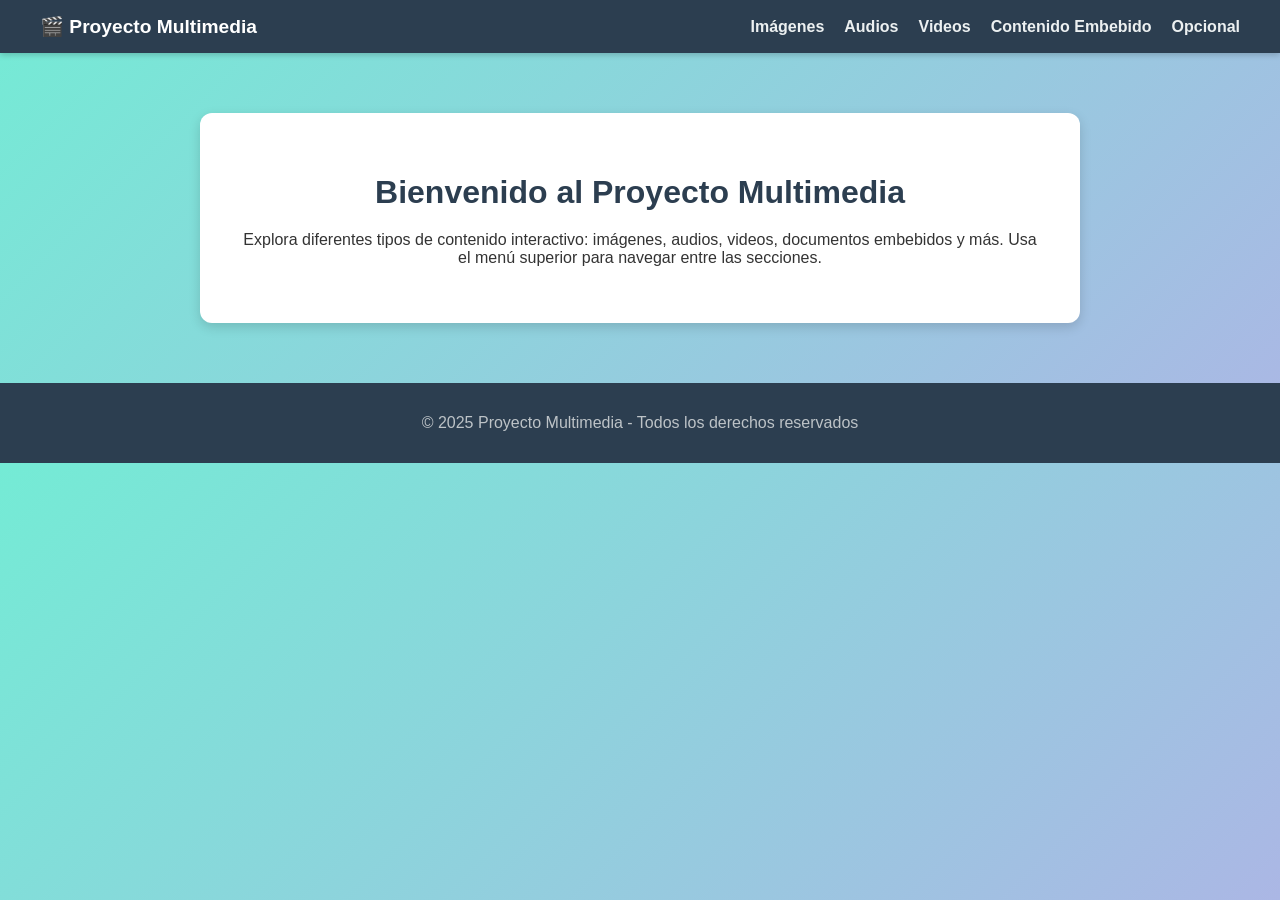
<file: index.html>
<!DOCTYPE html>
<html lang="es">
<head>
    <meta charset="UTF-8">
    <title>Proyecto Multimedia</title>
    <link rel="stylesheet" href="css/estilos.css">
    <script src="js/script.js"></script>
</head>
<body>
<header>
    <div class="logo">
        🎬 Proyecto Multimedia
    </div>
    <nav>
        <ul>
            <li><a href="imagen.html">Imágenes</a></li>
            <li><a href="audio.html">Audios</a></li>
            <li><a href="video.html">Videos</a></li>
            <li><a href="embebido.html">Contenido Embebido</a></li>
            <li><a href="opcional.html">Opcional</a></li>
        </ul>
    </nav>
</header>

<main>
    <div class="contenedor">
        <h1>Bienvenido al Proyecto Multimedia</h1>
        <p>
            Explora diferentes tipos de contenido interactivo: imágenes, audios, videos, documentos embebidos y más.  
            Usa el menú superior para navegar entre las secciones.
        </p>
    </div>
</main>

<footer>
    <p>&copy; 2025 Proyecto Multimedia - Todos los derechos reservados</p>
</footer>
</body>
</html>
</file>
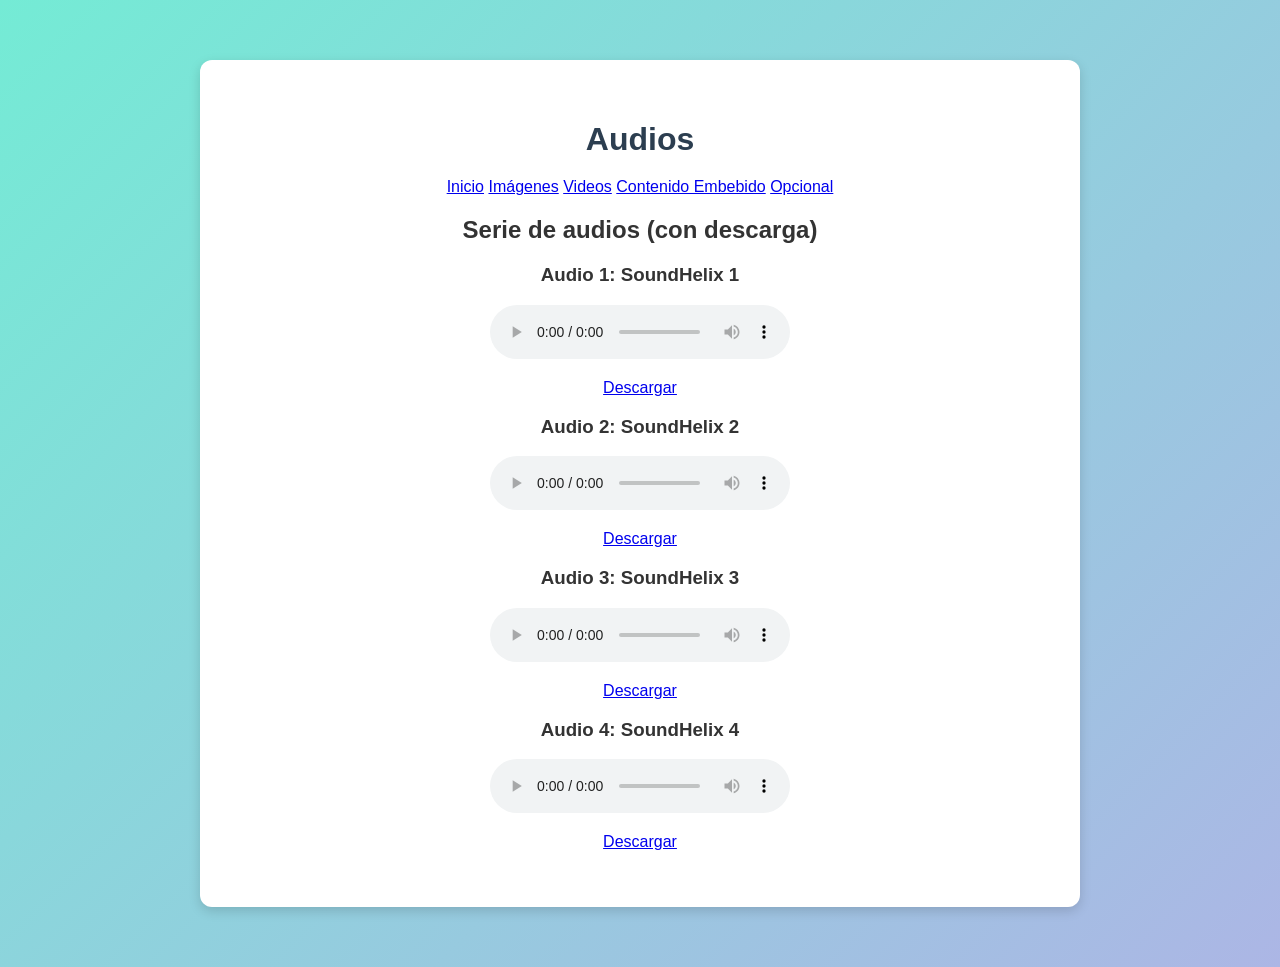
<file: audio.html>
<!DOCTYPE html>
<html lang="es">
<head>
    <meta charset="UTF-8">
    <title>Audios</title>
    <link rel="stylesheet" href="css/estilos.css">
    <script src="js/script.js"></script>
</head>
<body>
<div class="contenedor">
    <h1>Audios</h1>

    <nav>
        <a href="index.html">Inicio</a>
        <a href="imagen.html">Imágenes</a>
        <a href="video.html">Videos</a>
        <a href="embebido.html">Contenido Embebido</a>
        <a href="opcional.html">Opcional</a>
    </nav>

    <section>
        <h2>Serie de audios (con descarga)</h2>

        <h3>Audio 1: SoundHelix 1</h3>
        <audio controls>
            <source src="https://www.soundhelix.com/examples/mp3/SoundHelix-Song-1.mp3" type="audio/mpeg">
            Tu navegador no soporta audio.
        </audio>
        <p><a href="https://www.soundhelix.com/examples/mp3/SoundHelix-Song-1.mp3" download>Descargar</a></p>

        <h3>Audio 2: SoundHelix 2</h3>
        <audio controls>
            <source src="https://www.soundhelix.com/examples/mp3/SoundHelix-Song-2.mp3" type="audio/mpeg">
            Tu navegador no soporta audio.
        </audio>
        <p><a href="https://www.soundhelix.com/examples/mp3/SoundHelix-Song-2.mp3" download>Descargar</a></p>

        <h3>Audio 3: SoundHelix 3</h3>
        <audio controls>
            <source src="https://www.soundhelix.com/examples/mp3/SoundHelix-Song-3.mp3" type="audio/mpeg">
            Tu navegador no soporta audio.
        </audio>
        <p><a href="https://www.soundhelix.com/examples/mp3/SoundHelix-Song-3.mp3" download>Descargar</a></p>

        <h3>Audio 4: SoundHelix 4</h3>
        <audio controls>
            <source src="https://www.soundhelix.com/examples/mp3/SoundHelix-Song-4.mp3" type="audio/mpeg">
            Tu navegador no soporta audio.
        </audio>
        <p><a href="https://www.soundhelix.com/examples/mp3/SoundHelix-Song-4.mp3" download>Descargar</a></p>
    </section>
</div>
</body>
</html>
</file>
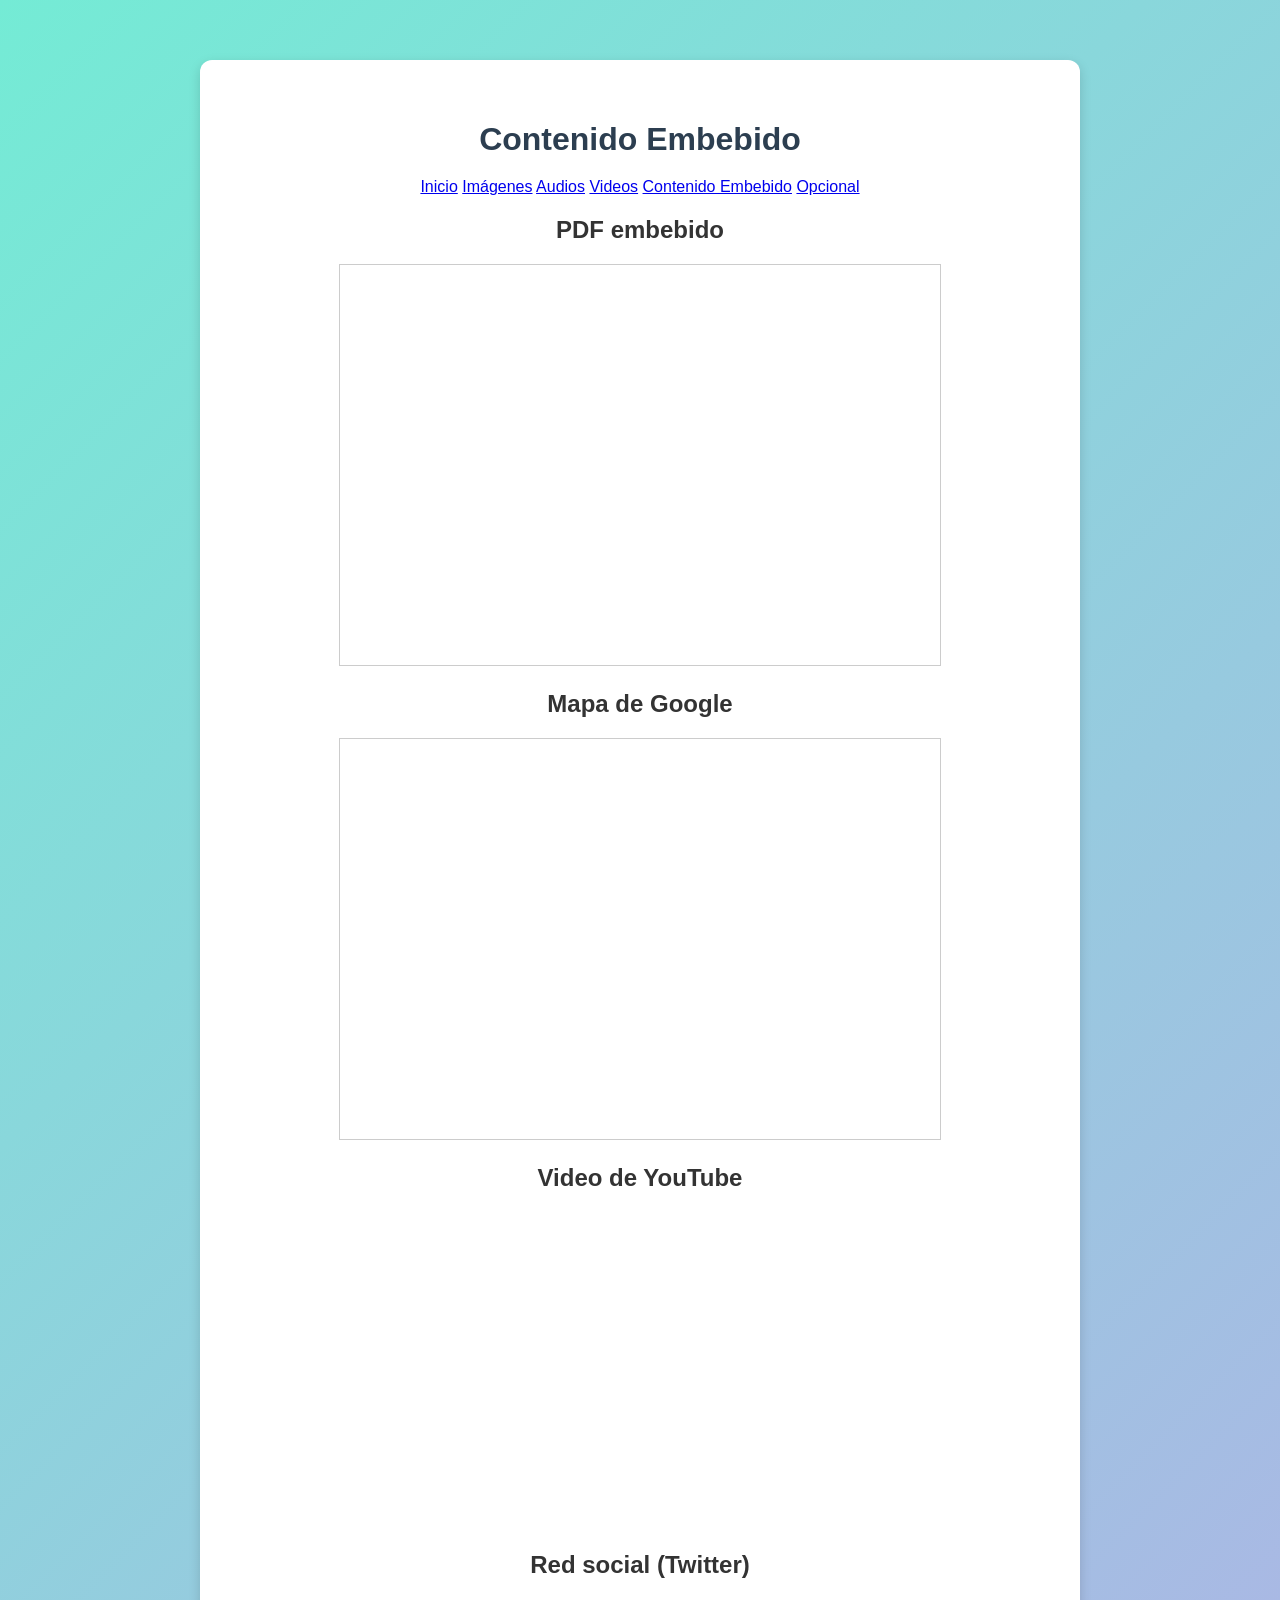
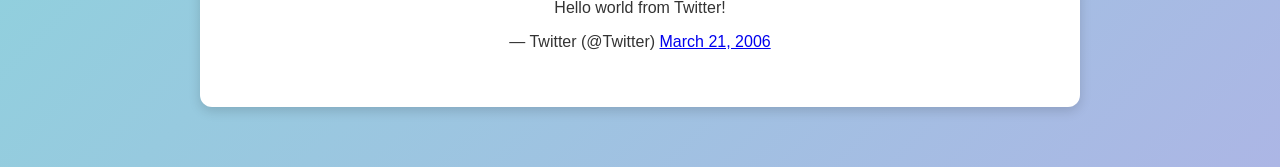
<file: embebido.html>
<!DOCTYPE html>
<html lang="es">
<head>
    <meta charset="UTF-8">
    <title>Contenido Embebido</title>
    <link rel="stylesheet" href="css/estilos.css">
    <script src="js/script.js"></script>
</head>
<body>
<div class="contenedor">
    <h1>Contenido Embebido</h1>

    <nav>
        <a href="index.html">Inicio</a>
        <a href="imagen.html">Imágenes</a>
        <a href="audio.html">Audios</a>
        <a href="video.html">Videos</a>
        <a href="embebido.html">Contenido Embebido</a>
        <a href="opcional.html">Opcional</a>
    </nav>

    <section>
        <h2>PDF embebido</h2>
        <!-- Usamos un PDF de prueba confiable -->
        <iframe src="https://www.w3.org/WAI/ER/tests/xhtml/testfiles/resources/pdf/dummy.pdf" 
                width="600" height="400" style="border:1px solid #ccc;">
        </iframe>
    </section>

    <section>
        <h2>Mapa de Google</h2>
        <iframe src="https://www.google.com/maps/embed?pb=!1m18!1m12!1m3!1d387144.0075832465!2d-74.2598736875!3d40.697670067!2m3!1f0!2f0!3f0!3m2!1i1024!2i768!4f13.1!3m3!1m2!1s0x0%3A0x0!2zMzLCsDQxJzUxLjYiTiA3NMKwMTUnMjMuMiJX!5e0!3m2!1ses!2sus!4v1633024800000!5m2!1ses!2sus" 
                width="600" height="400" style="border:1px solid #ccc;" allowfullscreen="" loading="lazy">
        </iframe>
    </section>

    <section>
        <h2>Video de YouTube</h2>
        <iframe width="560" height="315" 
                src="https://www.youtube.com/embed/dQw4w9WgXcQ" 
                title="YouTube video" frameborder="0" 
                allow="accelerometer; autoplay; clipboard-write; encrypted-media; gyroscope; picture-in-picture" 
                allowfullscreen>
        </iframe>
    </section>

    <section>
        <h2>Red social (Twitter)</h2>
        <!-- Usamos el widget oficial de Twitter -->
        <blockquote class="twitter-tweet">
            <p lang="en" dir="ltr">Hello world from Twitter!</p>
            &mdash; Twitter (@Twitter) 
            <a href="https://twitter.com/Twitter/status/20">March 21, 2006</a>
        </blockquote>
        <script async src="https://platform.twitter.com/widgets.js" charset="utf-8"></script>
    </section>
</div>
</body>
</html>
</file>
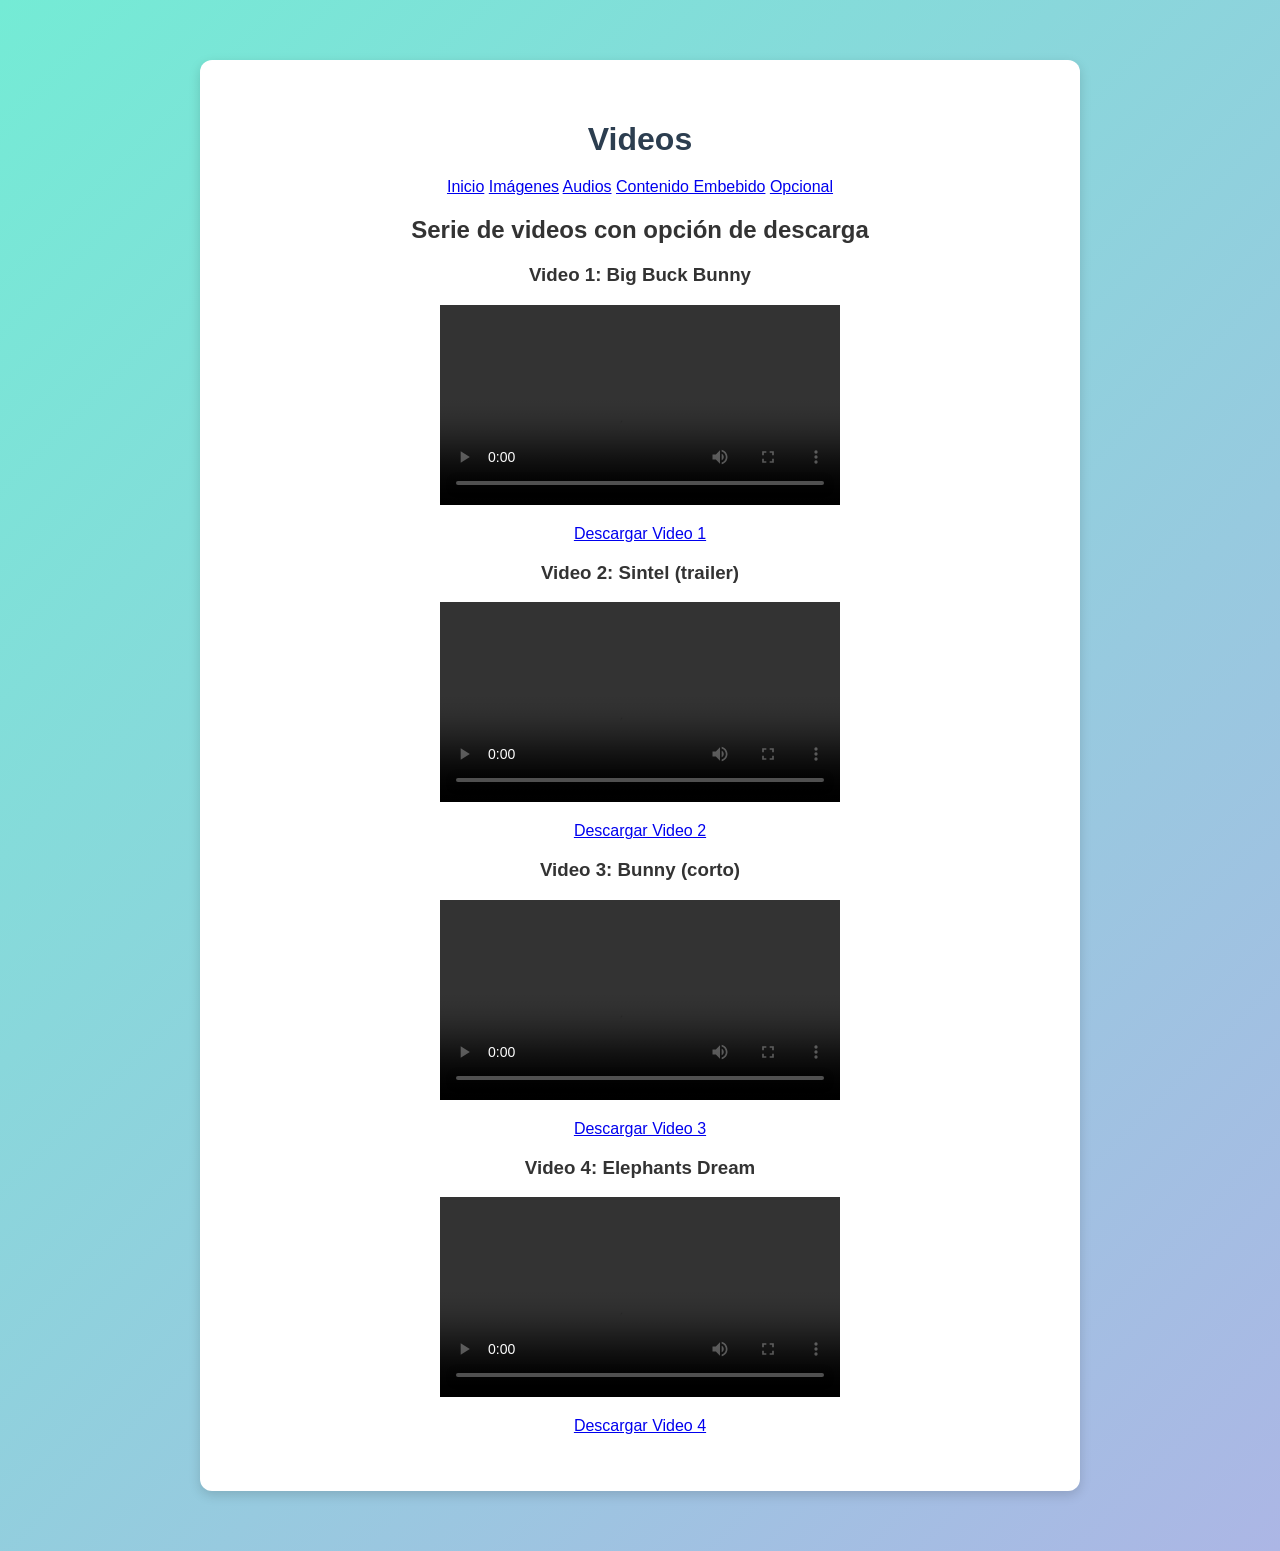
<file: video.html>
<!DOCTYPE html>
<html lang="es">
<head>
    <meta charset="UTF-8">
    <title>Videos</title>
    <link rel="stylesheet" href="css/estilos.css">
    <script src="js/script.js"></script>
</head>
<body>
<div class="contenedor">
    <h1>Videos</h1>

    <nav>
        <a href="index.html">Inicio</a>
        <a href="imagen.html">Imágenes</a>
        <a href="audio.html">Audios</a>
        <a href="embebido.html">Contenido Embebido</a>
        <a href="opcional.html">Opcional</a>
    </nav>

    <section>
        <h2>Serie de videos con opción de descarga</h2>

        <h3>Video 1: Big Buck Bunny</h3>
        <video width="400" controls>
            <source src="https://www.w3schools.com/html/mov_bbb.mp4" type="video/mp4">
            Tu navegador no soporta video.
        </video>
        <p><a href="https://www.w3schools.com/html/mov_bbb.mp4" download>Descargar Video 1</a></p>

        <h3>Video 2: Sintel (trailer)</h3>
        <video width="400" controls>
            <source src="https://media.w3.org/2010/05/sintel/trailer.mp4" type="video/mp4">
            Tu navegador no soporta video.
        </video>
        <p><a href="https://media.w3.org/2010/05/sintel/trailer.mp4" download>Descargar Video 2</a></p>

        <h3>Video 3: Bunny (corto)</h3>
        <video width="400" controls>
            <source src="https://media.w3.org/2010/05/bunny/trailer.mp4" type="video/mp4">
            Tu navegador no soporta video.
        </video>
        <p><a href="https://media.w3.org/2010/05/bunny/trailer.mp4" download>Descargar Video 3</a></p>

        <h3>Video 4: Elephants Dream</h3>
        <video width="400" controls>
            <source src="https://media.w3.org/2010/05/video/movie_300.mp4" type="video/mp4">
            Tu navegador no soporta video.
        </video>
        <p><a href="https://media.w3.org/2010/05/video/movie_300.mp4" download>Descargar Video 4</a></p>
    </section>
</div>
</body>
</html>
</file>
<file: css/estilos.css>
/* Estilo general */
body {
    font-family: 'Segoe UI', Arial, sans-serif;
    margin: 0;
    background: linear-gradient(135deg, #74ebd5 0%, #ACB6E5 100%);
    color: #333;
}

/* Encabezado */
header {
    background: #2c3e50;
    color: white;
    display: flex;
    justify-content: space-between;
    align-items: center;
    padding: 15px 40px;
    box-shadow: 0 2px 6px rgba(0,0,0,0.2);
}

header .logo {
    font-size: 1.2em;
    font-weight: bold;
}

nav ul {
    list-style: none;
    margin: 0;
    padding: 0;
    display: flex;
}

nav ul li {
    margin-left: 20px;
}

nav ul li a {
    text-decoration: none;
    color: #ecf0f1;
    font-weight: bold;
    transition: color 0.3s;
}

nav ul li a:hover {
    color: #f39c12;
}

/* Contenedor principal */
.contenedor {
    background: white;
    padding: 40px;
    border-radius: 12px;
    max-width: 800px;
    margin: 60px auto;
    box-shadow: 0 4px 12px rgba(0,0,0,0.15);
    text-align: center;
}

.contenedor h1 {
    margin-bottom: 20px;
    color: #2c3e50;
}

/* Pie de página */
footer {
    background: #2c3e50;
    color: #bdc3c7;
    text-align: center;
    padding: 15px;
    margin-top: 40px;
}
</file>
